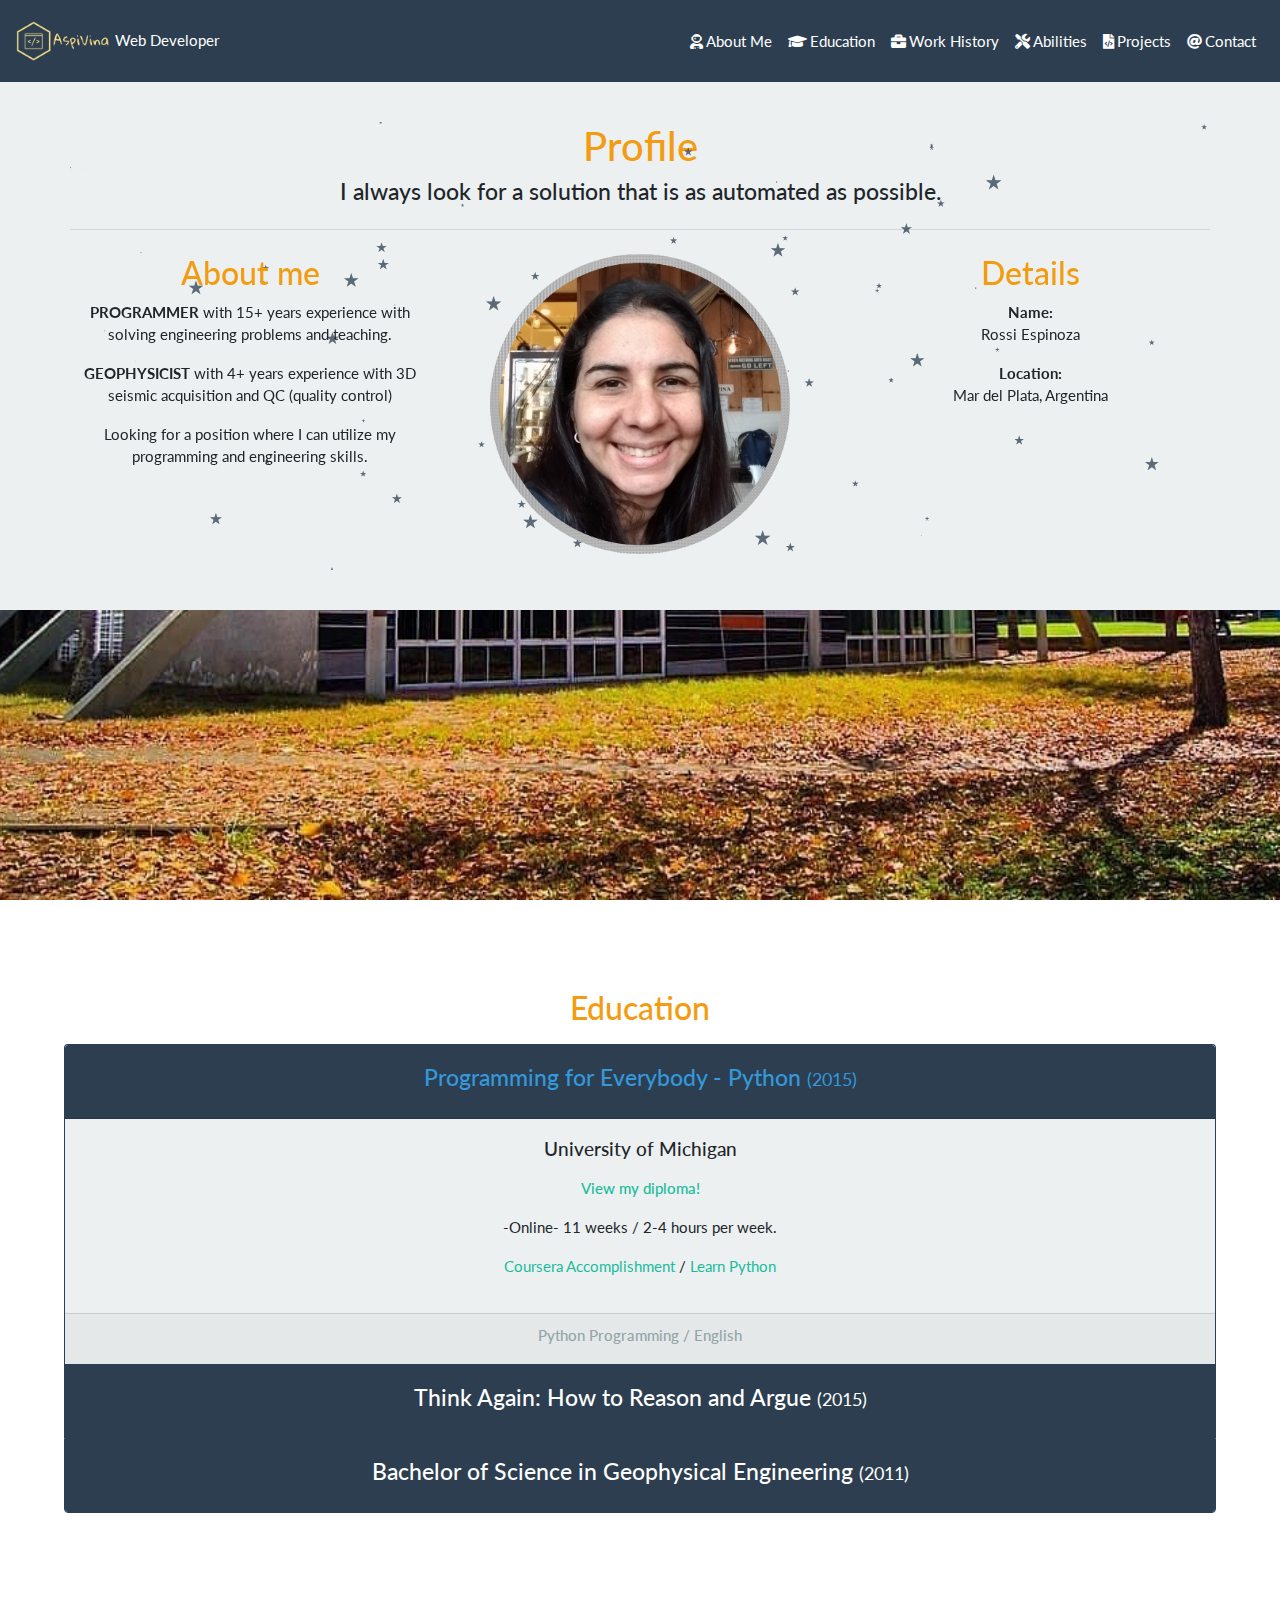
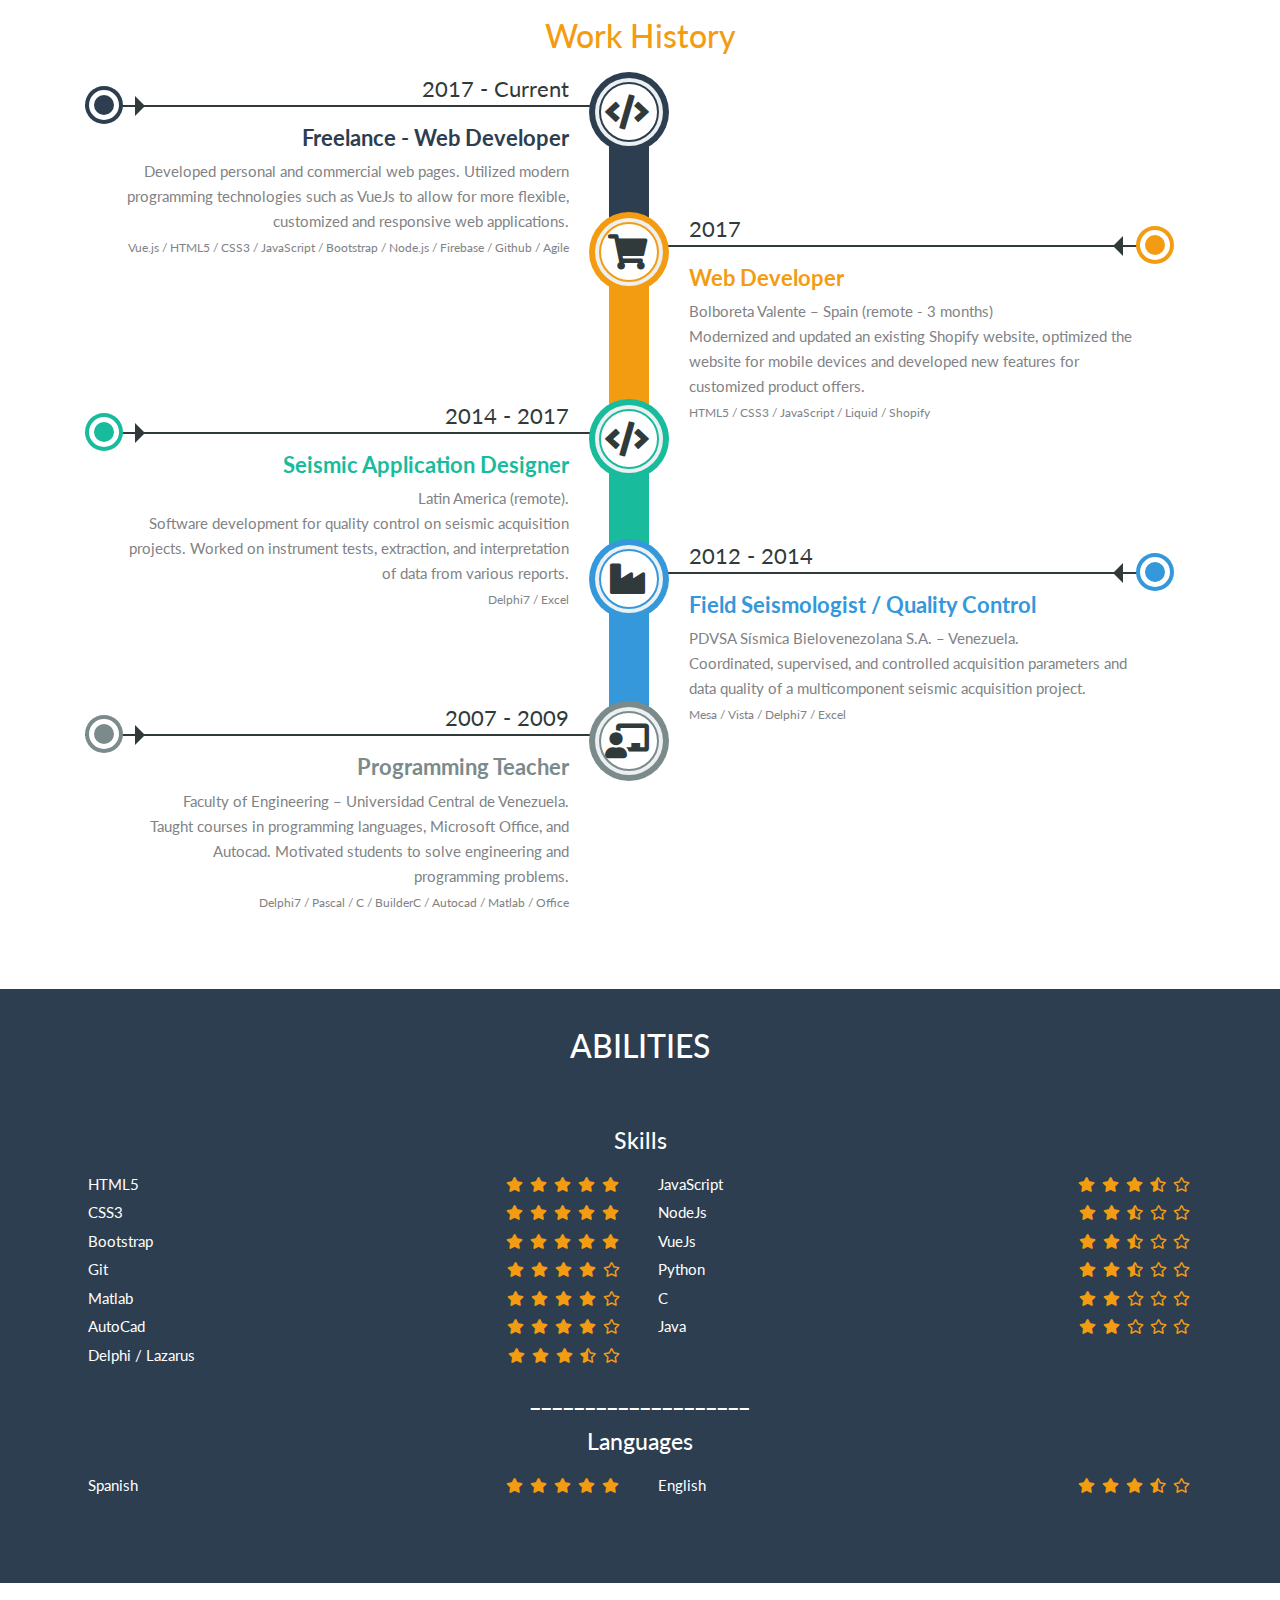
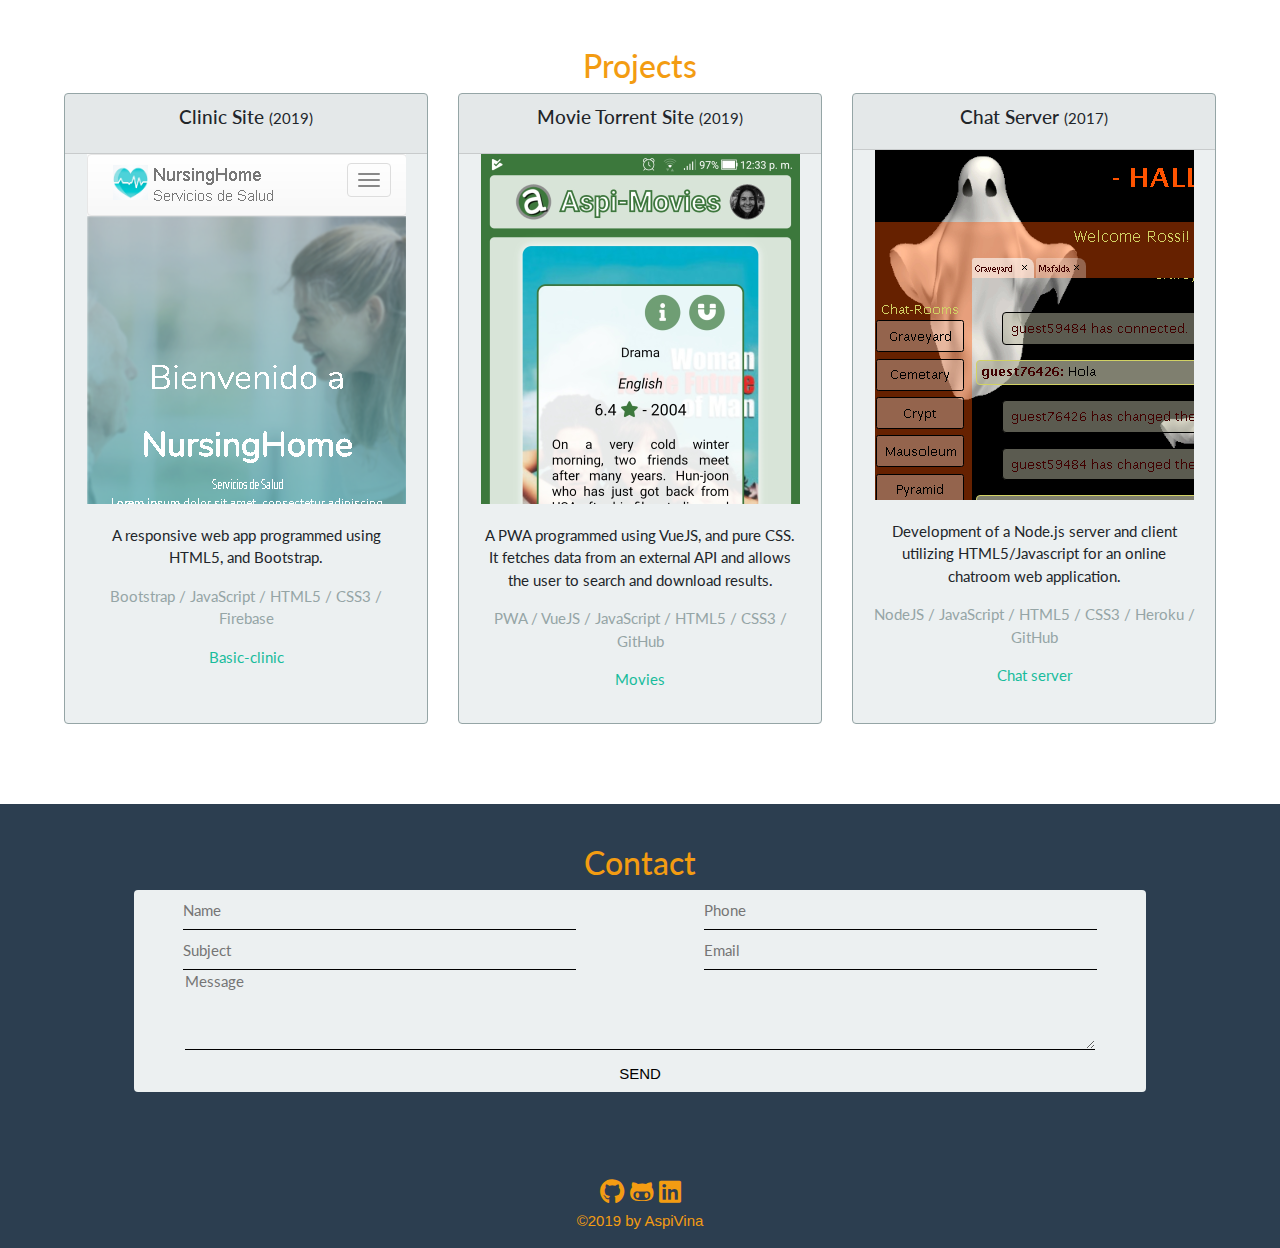
<file: index.html>
<!DOCTYPE html>
<html lang="en">

<head>
   <meta charset="UTF-8">
   <meta name="viewport" content="width=device-width, initial-scale=1.0">
   <meta http-equiv="X-UA-Compatible" content="ie=edge">
   <title>AspiVina</title>
   <meta name="description"
      content="Personal web resume for Eng. Rossi Espinoza, Geophysicist, web developer, and programmer.">
   <meta name="keywords" content="Rossi Espinoza, resume, cv, portfolio, AspiVina, Geophysicist, web developer, 
                                 JavaScript, bootstrap, Node.js , Vue.js, HTML5, CSS3, Delphi7, Matlab, Github, Agile, Firebase,
                                 AutoCad, Mar del Plata, Argentina, UCV, Geophysical Engineering ">
   <meta name="theme-color" content="#2C3E50" />
   <script src="https://ajax.googleapis.com/ajax/libs/jquery/1.12.4/jquery.min.js"></script>
   <script src="js/bootstrap.min.js"></script>
   <script src="js/index.js"></script>
   <script src="js/scroll.js"></script>

   <!-- particles.js lib - https://github.com/VincentGarreau/particles.js --> 
   <!-- <script src="http://cdn.jsdelivr.net/particles.js/2.0.0/particles.min.js"></script>  
   <script src="http://threejs.org/examples/js/libs/stats.min.js"></script> -->
   <link rel="icon" href="img/favicon.png" type="image/x-icon">
   <link rel="stylesheet" type="text/css" href="css/style.css">
   <link rel="stylesheet" href="css/font-awesome.min.css">
   <link rel="stylesheet" href="css/fontawesome.css">
   <link href="css/all.css" rel="stylesheet">
   <!-- Latest compiled and minified CSS -->
   <link rel="stylesheet" href="css/bootstrap.min.css">
   <link rel="stylesheet"
      href="https://fonts.googleapis.com/css?family=Bitter|Rokkitt|Satisfy|Shadows+Into+Light&display=swap">
</head>

<body>
   <header>
      <nav class="navbar navbar-expand-lg navbar-dark bg-primary">
         <a class="navbar-brand" href="#">
            <img src="img/transparente.png" height="40" alt="Aspivina Brand">
            <small text-warning>Web Developer</small>
         </a>
         <button class="navbar-toggler" type="button" data-toggle="collapse" data-target="#navbarColor01"
            aria-controls="navbarColor01" aria-expanded="false" aria-label="Toggle navigation">
            <span class="navbar-toggler-icon"></span>
         </button>
         <div class="collapse navbar-collapse " id="navbarColor01">
            <ul class="navbar-nav ml-auto">
               <li class="nav-item ">
                  <a class="nav-link" href="#profile" data-toggle="collapse" data-target="#navbarColor01">
                     <i class="fas fa-user-astronaut"></i>About Me <span class="sr-only">(current)</span></a>
               </li>
               <li class="nav-item">
                  <a class="nav-link " href="#education" data-toggle="collapse" data-target="#navbarColor01"><i class="fas fa-graduation-cap"></i>Education</a>
               </li>
               <li class="nav-item">
                  <a class="nav-link " href="#workhistory" data-toggle="collapse" data-target="#navbarColor01"><i class="fas fa-briefcase"></i>Work History</a>
               </li>
               <li class="nav-item">
                  <a class="nav-link " href="#abilities" data-toggle="collapse" data-target="#navbarColor01"><i class="fas fa-tools"></i>Abilities</a>
               </li>
               <li class="nav-item">
                  <a class="nav-link " href="#projects" data-toggle="collapse" data-target="#navbarColor01"><i class="fas fa-file-code"></i>Projects</a>
               </li>
               <li class="nav-item">
                  <a class="nav-link " href="#contact" data-toggle="collapse" data-target="#navbarColor01"><i class="fas fa-at"></i>Contact</a>
               </li>
            </ul>
         </div>
      </nav>
   </header>
   <button class="bg-warning" onclick="topFunction()" id="myBtn" title="Go to top"><i
         class="fas fa-chevron-up"></i></button>
   <section id="profile" class=" container-fluid bg-light">
      <div class="container text-center ">
         <div class="particlesCWrapper">
            <div class="particlesContainer">
               <div id="particles-js" ></div>
            </div>
                  <div class="particlesContent my_profile">
                     <h2 class="text-warning">Profile</h2>
                     <h4>I always look for a solution that is as automated as possible.</h4>
                     <hr class="my-4">
                     <div class="row">
                        <div class="col-md-4 text-center">
                           <h3 class="text-warning">About me</h3>
                           <p><strong>PROGRAMMER</strong> with 15+ years experience with solving engineering problems and
                              teaching.</p>
                           <p><strong>GEOPHYSICIST</strong> with 4+ years experience with 3D seismic acquisition and QC (quality
                              control)</p>
                           <p>Looking for a position where I can utilize my programming and engineering skills.</p>
                        </div>
                        <div class="col-md-4 mb-3 ">
                           <img src="img/myface.png" class="my_face img-fluid" alt="Rossi Espinoza">
                        </div>
                        <div class="col-md-4 ">
                           <h3 class="text-warning">Details</h3>
                           <p><strong>Name:</strong><br> Rossi Espinoza</p>
                           <p><strong>Location:</strong><br>Mar del Plata, Argentina</p>
                        </div>
                     </div>
                  </div>
            
         </div>
      </div>
   </section>
   <section class="break">
      <div class="parallax"></div>
   </section>
   
   <section id="education" class="container-fluid education">
      <h3 class="text-warning text-center mb-3">Education</h3>
      <div class="accordion" id="myAccordionEducation">
         <div class="card border-primary bg-light text-center">
            <div class="card-header bg-primary" id="headingTwo">
               <button class="btn btn-link text-info mb-0" id="btnHead2" type="button" data-toggle="collapse"
                  onclick="enfasis(btnHead2)" data-target="#collapseTwo" aria-expanded="true"
                  aria-controls="collapseTwo">
                  <h4>Programming for Everybody - Python <small>(2015)</small></h4>
               </button>
            </div>
            <div id="collapseTwo" class="collapse show" aria-labelledby="headingTwo"
               data-parent="#myAccordionEducation">
               <div class="card-body">
                  <h5 class="card-title">University of Michigan </h5>
                  <button class="btn btn-link" data-toggle="modal" data-target="#Modal2">
                     <h6 class="card-title">View my diploma!</h6>
                  </button>
                  <!-- <p>Python is a "high-level programming language, and its core design philosophy is all about
                           code readability and a syntax which allows programmers to express concepts in a few lines
                           of code.” -Guido van Rossum-</p> -->
                  <p>-Online- 11 weeks / 2-4 hours per week.</p>
                  <p><a href="https://www.coursera.org/account/accomplishments/records/CSN5XC3JCW/"
                        target="_blank">Coursera Accomplishment</a> / <a href="https://www.coursera.org/learn/python"
                        target="_blank">Learn Python</a></p>
               </div>
               <div class="modal fade" id="Modal2" tabindex="-1" role="dialog" aria-labelledby="ModalLabel2"
                  aria-hidden="true">
                  <div class="modal-dialog modal-dialog-centered" role="document">
                     <div class="modal-content">
                        <div class="modal-header text-white bg-primary">
                           <h5 class="modal-title text-center" id="ModalLabel2">Programming for Everybody (Python)</h5>
                           <button type="button" class="close" data-dismiss="modal" aria-label="Close">
                              <span aria-hidden="true">&times;</span>
                           </button>
                        </div>
                        <div class="modal-body">
                           <img style="width: 80%;" src="img/python.png" alt="Programming for Everybody (Python)">
                        </div>
                        <div class="modal-footer bg-light">
                           <button type="button" class="btn btn-secondary" data-dismiss="modal">Close</button>
                        </div>
                     </div>
                  </div>
               </div>
               <div class="card-footer text-muted">
                  <h6>Python Programming / English</h6>
               </div>
            </div>
         </div>
         <div class="card border-primary bg-light text-center">
            <div class="card-header bg-primary" id="headingOne">
               <button class="btn btn-link text-white mb-0 collapsed" id="btnHead1" type="button" data-toggle="collapse"
                  onclick="enfasis(btnHead1)" data-target="#collapseOne" aria-expanded="true"
                  aria-controls="collapseOne">
                  <h4>Think Again: How to Reason and Argue <small>(2015)</small></h4>
               </button>
            </div>
            <div id="collapseOne" class="collapse" aria-labelledby="headingOne" data-parent="#myAccordionEducation">
               <div class="card-body">
                  <h5 class="card-title">Duke University</h5>
                  <!-- <p>Reasoning is important. I learnt some simple but vital rules to follow
                     in thinking about any topic at all and some common and tempting mistakes to avoid in
                     reasoning.</p> -->
                  <p>-Online- 12 weeks / 5-6 hours per week.</p>
                  <button class="btn btn-link" data-toggle="modal" data-target="#Modal1">
                     <h6 class="card-title">View my diploma!</h6>
                  </button>
                  <p><a href="https://www.coursera.org/account/accomplishments/verify/YJYEKURD2T"
                        target="_blank">Coursera Accomplishment</a> / <a
                        href="https://www.coursera.org/learn/logical-fallacies" target="_blank">Think Again IV:
                        How to Avoid Fallacies</a></p>
               </div>
               <div class="modal fade" id="Modal1" tabindex="-1" role="dialog" aria-labelledby="ModalLabel1"
                  aria-hidden="true">
                  <div class="modal-dialog modal-dialog-centered" role="document">
                     <div class="modal-content">
                        <div class="modal-header text-white bg-primary">
                           <h5 class="modal-title text-center" id="ModalLabel1">Think Again: How to Reason and Argue
                           </h5>
                           <button type="button" class="close" data-dismiss="modal" aria-label="Close">
                              <span aria-hidden="true">&times;</span>
                           </button>
                        </div>
                        <div class="modal-body">
                           <img style="width: 80%;" src="img/thinkagain.png" alt="Think Again: How to Reason and Argue">

                        </div>
                        <div class="modal-footer bg-light">
                           <button type="button" class="btn btn-secondary" data-dismiss="modal">Close</button>
                        </div>
                     </div>
                  </div>
               </div>
               <div class="card-footer text-muted">
                  <h6>Thinking / Reasoning / English</h6>
               </div>
            </div>
         </div>
         <div class="card border-primary bg-light text-center">
            <div class="card-header bg-primary" id="headingThree">
               <button class="btn btn-link text-white mb-0 collapsed" id="btnHead3" type="button" data-toggle="collapse"
                  onclick="enfasis(btnHead3)" data-target="#collapseThree" aria-expanded="true"
                  aria-controls="collapseThree">
                  <h4>Bachelor of Science in Geophysical Engineering <small>(2011)</small></h4>
               </button>
            </div>
            <div id="collapseThree" class="collapse" aria-labelledby="headingThree" data-parent="#myAccordionEducation">
               <div class="card-body">
                  <h5 class="card-title">Universidad Central de Venezuela</h5>
                  <button class="btn btn-link" data-toggle="modal" data-target="#Modal3">
                     <h6 class="card-title">View my diploma!</h6>
                  </button>
                  <p>Thesis - "Digital processing of signals applying wavelets theory in seismic
                     data"</p>
                  <p><a href="http://190.169.101.240/cgi-win/be_alex.cgi?Documento=T041500007275/0&Nombrebd=bfiegucv&CodAsocDoc=126&t03=&t04=55&t05=png"
                        target="_blank">Thesis PDF</a> / <a href="http://fiucv.ing.ucv.ve/" target="_blank">Engineering
                        Faculty - UCV</a></p>
               </div>
               <div class="modal fade" id="Modal3" tabindex="-1" role="dialog" aria-labelledby="ModalLabel3"
                  aria-hidden="true">
                  <div class="modal-dialog modal-dialog-centered" role="document">
                     <div class="modal-content">
                        <div class="modal-header text-white bg-primary">
                           <h5 class="modal-title text-center" id="ModalLabel3">Bachelor of Science in Geophysical
                              Engineering</h5>
                           <button type="button" class="close" data-dismiss="modal" aria-label="Close">
                              <span aria-hidden="true">&times;</span>
                           </button>
                        </div>
                        <div class="modal-body">
                           <img style="width: 80%;" src="img/bachelor.png"
                              alt="Bachelor of Science in Geophysical Engineering">
                        </div>
                        <div class="modal-footer bg-light">
                           <button type="button" class="btn btn-secondary" data-dismiss="modal">Close</button>
                        </div>
                     </div>
                  </div>
               </div>
               <div class="card-footer text-muted">
                  <h6>Wavelet / Fourier / Seismic Data Processing / Matlab Programming</h6>
               </div>
            </div>
         </div>
      </div>
   </section>
   <section id="workhistory" class="container-fluid workstory">
      <div class="container">
         <h3 class="text-warning text-center mb-3">Work History</h3>
         <div class="row">
            <div class="col-md-12">
               <div class="main-timeline7">
                  <div class="timeline">
                     <div class="timeline-icon"><i class="fas fa-code"></i></div>
                     <span class="year">2017 - Current</span>
                     <div class="timeline-content">
                        <h5 class="title">Freelance - Web Developer</h5>
                        <p class="description">
                           Developed personal and commercial web pages. Utilized modern programming technologies such as
                           VueJs to allow for more flexible, customized and responsive web applications.
                           <br>
                           <small>Vue.js / HTML5 / CSS3 / JavaScript / Bootstrap / Node.js / Firebase / Github /
                              Agile</small>
                        </p>
                     </div>
                  </div>
                  <div class="timeline">
                     <div class="timeline-icon"><i class="fas fa-shopping-cart"></i></div>
                     <span class="year">2017</span>
                     <div class="timeline-content">
                        <h5 class="title">Web Developer</h5>
                        <p class="description">
                           Bolboreta Valente – Spain (remote - 3 months) <br>
                           Modernized and updated an existing Shopify website, optimized the website for mobile devices
                           and developed new features for customized product offers.
                           <br>
                           <small>HTML5 / CSS3 / JavaScript / Liquid / Shopify</small>
                        </p>
                     </div>
                  </div>
                  <div class="timeline">
                     <div class="timeline-icon"><i class="fas fa-code"></i></div>
                     <span class="year">2014 - 2017</span>
                     <div class="timeline-content">
                        <h5 class="title">Seismic Application Designer</h5>
                        <p class="description">
                           Latin America (remote). <br>
                           Software development for quality control on seismic acquisition projects. Worked on
                           instrument tests, extraction, and interpretation of data from various reports.
                           <br>
                           <small>Delphi7 / Excel</small>
                        </p>
                     </div>
                  </div>
                  <div class="timeline">
                     <div class="timeline-icon"><i class="fas fa-industry"></i></div>
                     <span class="year">2012 - 2014</span>
                     <div class="timeline-content">
                        <h5 class="title">Field Seismologist / Quality Control</h5>
                        <p class="description">
                           PDVSA Sísmica Bielovenezolana S.A. – Venezuela.<br>
                           Coordinated, supervised, and controlled acquisition parameters and data quality of a
                           multicomponent seismic acquisition project.
                           <br>
                           <small>Mesa / Vista / Delphi7 / Excel</small>
                        </p>
                     </div>
                  </div>
                  <div class="timeline">
                     <div class="timeline-icon"><i class="fas fa-chalkboard-teacher"></i></div>
                     <span class="year">2007 - 2009</span>
                     <div class="timeline-content">
                        <h5 class="title">Programming Teacher</h5>
                        <p class="description">
                           Faculty of Engineering – Universidad Central de Venezuela. <br>
                           Taught courses in programming languages, Microsoft Office, and Autocad. Motivated students to
                           solve engineering and programming problems.
                           <br>
                           <small>Delphi7 / Pascal / C / BuilderC / Autocad / Matlab / Office</small>
                        </p>
                     </div>
                  </div>
               </div>
            </div>
         </div>
      </div>
   </section>
   <section id="abilities" class="container-fluid abilities  bg-primary">
      <h3 class="text-white text-flicker-in-glow text-center mb-3">ABILITIES</h3>
      <div class="row">
         <div class="container skills">
            <h4 class="text-white text-center mb-3">Skills</h4>
            <div class="row mb-3 text-white">
               <div class="col-md-6">
                  <ul>
                     <li class="my_stars">HTML5
                        <span class="my_stars_span">
                           <i class="fas fa-star text-warning"></i>
                           <i class="fas fa-star text-warning"></i>
                           <i class="fas fa-star text-warning"></i>
                           <i class="fas fa-star text-warning"></i>
                           <i class="fas fa-star text-warning"></i>
                        </span>
                     </li>
                     <li class="my_stars">CSS3
                        <span class="my_stars_span">
                           <i class="fas fa-star text-warning"></i>
                           <i class="fas fa-star text-warning"></i>
                           <i class="fas fa-star text-warning"></i>
                           <i class="fas fa-star text-warning"></i>
                           <i class="fas fa-star text-warning"></i>
                        </span>
                     </li>
                     <li class="my_stars">Bootstrap
                        <span class="my_stars_span">
                           <i class="fas fa-star text-warning"></i>
                           <i class="fas fa-star text-warning"></i>
                           <i class="fas fa-star text-warning"></i>
                           <i class="fas fa-star text-warning"></i>
                           <i class="fas fa-star text-warning"></i>
                        </span>
                     </li>
                     <li class="my_stars">Git
                        <span class="my_stars_span">
                           <i class="fas fa-star text-warning"></i>
                           <i class="fas fa-star text-warning"></i>
                           <i class="fas fa-star text-warning"></i>
                           <i class="fas fa-star text-warning"></i>
                           <i class="far fa-star text-warning empty_star"></i>
                        </span>
                     </li>
                     <li class="my_stars">Matlab
                        <span class="my_stars_span">
                           <i class="fas fa-star text-warning"></i>
                           <i class="fas fa-star text-warning"></i>
                           <i class="fas fa-star text-warning"></i>
                           <i class="fas fa-star text-warning"></i>
                           <i class="far fa-star text-warning empty_star"></i>
                        </span>
                     </li>
                     <li class="my_stars">AutoCad
                        <span class="my_stars_span">
                           <i class="fas fa-star text-warning"></i>
                           <i class="fas fa-star text-warning"></i>
                           <i class="fas fa-star text-warning"></i>
                           <i class="fas fa-star text-warning"></i>
                           <i class="far fa-star text-warning empty_star"></i>
                        </span>
                     </li>
                     <li class="my_stars">Delphi / Lazarus
                        <span class="my_stars_span">
                           <i class="fas fa-star text-warning"></i>
                           <i class="fas fa-star text-warning"></i>
                           <i class="fas fa-star text-warning"></i>
                           <i class="fas fa-star-half-alt text-warning"></i>
                           <i class="far fa-star text-warning empty_star"></i>
                        </span>
                     </li>
                  </ul>
               </div>
               <div class="col-md-6">
                  <ul>

                     <li class="my_stars">JavaScript
                        <span class="my_stars_span">
                           <i class="fas fa-star text-warning"></i>
                           <i class="fas fa-star text-warning"></i>
                           <i class="fas fa-star text-warning"></i>
                           <i class="fas fa-star-half-alt text-warning"></i>
                           <i class="far fa-star text-warning empty_star"></i>
                        </span>
                     </li>
                     <li class="my_stars">NodeJs
                        <span class="my_stars_span">
                           <i class="fas fa-star text-warning"></i>
                           <i class="fas fa-star text-warning"></i>
                           <i class="fas fa-star-half-alt text-warning"></i>
                           <i class="far fa-star text-warning empty_star"></i>
                           <i class="far fa-star text-warning empty_star"></i>
                        </span>
                     </li>
                     <li class="my_stars">VueJs
                        <span class="my_stars_span">
                           <i class="fas fa-star text-warning"></i>
                           <i class="fas fa-star text-warning"></i>
                           <i class="fas fa-star-half-alt text-warning"></i>
                           <i class="far fa-star text-warning empty_star"></i>
                           <i class="far fa-star text-warning empty_star"></i>
                        </span>
                     </li>
                     <li class="my_stars">Python
                        <span class="my_stars_span">
                           <i class="fas fa-star text-warning"></i>
                           <i class="fas fa-star text-warning"></i>
                           <i class="fas fa-star-half-alt text-warning"></i>
                           <i class="far fa-star text-warning empty_star"></i>
                           <i class="far fa-star text-warning empty_star"></i>
                        </span>
                     </li>
                     <li class="my_stars">C
                        <span class="my_stars_span">
                           <i class="fas fa-star text-warning"></i>
                           <i class="fas fa-star text-warning"></i>
                           <i class="far fa-star text-warning empty_star"></i>
                           <i class="far fa-star text-warning empty_star"></i>
                           <i class="far fa-star text-warning empty_star"></i>
                        </span>
                     </li>
                     <li class="my_stars">Java
                        <span class="my_stars_span">
                           <i class="fas fa-star text-warning"></i>
                           <i class="fas fa-star text-warning"></i>
                           <i class="far fa-star text-warning empty_star"></i>
                           <i class="far fa-star text-warning empty_star"></i>
                           <i class="far fa-star text-warning empty_star"></i>
                        </span>
                     </li>
                  </ul>
               </div>
            </div>
            <h4 class="text-white text-center mt-6 mb-3">____________________</h4>
            <h4 class="text-white text-center mt-6 mb-3">Languages</h4>
            <div class="row text-white">
               <div class="col-md-6">
                  <ul>
                     <li class="my_stars">Spanish
                        <span class="my_stars_span">
                           <i class="fas fa-star text-warning"></i>
                           <i class="fas fa-star text-warning"></i>
                           <i class="fas fa-star text-warning"></i>
                           <i class="fas fa-star text-warning"></i>
                           <i class="fas fa-star text-warning"></i>
                        </span>
                     </li>
                  </ul>
               </div>
               <div class="col-md-6">
                  <ul>
                     <li class="my_stars">English
                        <span class="my_stars_span">
                           <i class="fas fa-star text-warning"></i>
                           <i class="fas fa-star text-warning"></i>
                           <i class="fas fa-star text-warning"></i>
                           <i class="fas fa-star-half-alt text-warning"></i>
                           <i class="far fa-star text-warning empty_star"></i>
                        </span>
                     </li>
                  </ul>
               </div>
            </div>
         </div>
      </div>
   </section>
   <section id="projects" class="container-fluid projects">
      <h3 class="text-warning text-center">Projects</h3>
      <div class="card-deck mb-3">
         <!-- <div class="card border-primary">
            <div class="row no-gutters m-0">
               <div class="col-md-7">
                  <img src="img/WIP.png" class="card-img " alt="basic clinic website">
               </div>
               <div class="col-md-5 bg-light">
                  <div class="card-header">
                     <h5 class="card-title">Responsive Website <small>(2019)</small></h5>
                  </div>
                  <div class="card-body">
                     <p class="card-text">A responsive web app programmed using HTML5, and Bootstrap.</p>
                     <p class="card-text text-muted">Bootstrap / JavaScript / HTML5 / CSS3 / Firebase</p>
                     <p class="card-text"><a href="https://basic-clinic.firebaseapp.com/"
                           target="_blank">Basic-clinic</a></p>
                  </div>
               </div>
            </div>
         </div> -->
         <div class="card border-secondary bg-light text-center">
            <div class="card-header">
               <h5 class="card-title">Clinic Site <small>(2019)</small></h5>
            </div>
            <img src="img/clinic2.png" class="border-primary card-img-top " alt="clinic.png">
            <div class="card-body">
               <p class="card-text">A responsive web app programmed using HTML5, and Bootstrap.</p>
               <p class="card-text text-muted">Bootstrap / JavaScript / HTML5 / CSS3 / Firebase</p>
               <p class="card-text"><a href="https://basic-clinic.firebaseapp.com/" target="_blank">Basic-clinic</a>
               </p>
            </div>
         </div>
         <div class="card border-secondary bg-light text-center">
            <div class="card-header">
               <h5 class="card-title">Movie Torrent Site <small>(2019)</small></h5>
            </div>
            <img src="img/cartelera.png" class="card-img-top border-primary" alt="recentmovies.png">
            <div class="card-body">
               <p class="card-text">A PWA programmed using VueJS, and pure CSS. It fetches data
                  from an external API and allows the user to search and download results.</p>
               <p class="card-text text-muted">PWA / VueJS / JavaScript / HTML5 / CSS3 / GitHub</p>
               <p class="card-text"><a href="https://aspivina.github.io/ez/" target="_blank">Movies</a></p>
            </div>
         </div>
         <div class="card border-secondary bg-light text-center">
            <div class="card-header">
               <h5>Chat Server <small>(2017)</small></h5>
            </div>
            <img src="img/chat.png" class="card-img-top" alt="chatserver.png">
            <div class="card-body">
               <p>Development of a Node.js server and client utilizing HTML5/Javascript for an online chatroom web
                  application.</p>
               <p class="card-text text-muted">NodeJS / JavaScript / HTML5 / CSS3 / Heroku / GitHub</p>
               <p><a href="https://betaserver.herokuapp.com/" target="_blank">Chat server</a></p>
               <!-- <p><a href="https://github.com/Aspidane/chatserver " target="_blank">Github code</a></p> -->
            </div>
         </div>

      </div>

   </section>

   <footer id="contact" class="footer bg-primary">
      <div class="container contactar">
         <h3 class="text-warning text-center">Contact</h3>
         <form role="form" novalidate="" class="my_form bg-light" action="https://formspree.io/aspivina@gmail.com"
            method="POST">
            <div class="row">
               <div class="col-md-6">
                  <input class="contacto-input text-primary" type="text" required="" name="Name" value=""
                     placeholder="Name">
               </div>
               <div class="col-md-6">
                  <input class="contacto-input" type="tel" required="" name="Phone" value="" placeholder="Phone">
               </div>
            </div>
            <div class="row">
               <div class="col-md-6">
                  <input class="contacto-input" type="text" required="" name="Subject" value="" placeholder="Subject">
               </div>
               <div class="col-md-6">
                  <input class="contacto-input" type="email" required="" name="Email" value="" placeholder="Email">
               </div>
            </div>
            <div class="row">
               <div class="col-md-12">
                  <textarea class="contacto-textarea" rows="5" placeholder="Message" name="Message"></textarea>
               </div>
            </div>
            <div class="row" style="margin-bottom:10px;">
               <button type="submit" class="form-control">SEND</button>
            </div>
         </form>
      </div>
      </br>
      <div class="my_footer  id=" contact">
         <ul>
            <!-- <li><a class="text-white" title="Facebook" href="https://www.facebook.com/aspivina" target="_blank">
                  <i class="fab fa-facebook" aria-hidden="true"></i>
               </a>
            </li> -->
            <li><a class="text-warning" title="GitHub Main" href="https://github.com/Aspivina" target="_blank">
                  <i class="fab fa-github" aria-hidden="true"></i>
               </a>
            </li>
            <li><a  class="text-warning" title="GitHub Alt" href="https://github.com/Aspidane" target="_blank">
               <i class="fab fa-github-alt" aria-hidden="true"></i>
            </a>
            <li><a  class="text-warning" title="LinkedIn" href="https://www.linkedin.com/in/rossiespinoza/"
                  target="_blank">
                  <i class="fab fa-linkedin" aria-hidden="true"></i>
               </a>
            </li>
         </li>
         </ul>
         <p class="text-warning">©2019 by <a class="text-warning" href="https://github.com/Aspivina"
               target="_blank">AspiVina</a></p>
      </div>
   </footer>
   <script src="js/particles.js"></script>
   <script src="js/app.js"></script>
</body>

</html>
</file>
<file: css/style.css>
body {
   background: rgb(0,0,0);
   font-family: 'Bitter', serif;

}
.cursiva{
   font-family: 'Shadows Into Light', cursive;
}
.fas{
   /* color: rgb(245,187,18); */
   margin-right: 3px;
}
body section{
  overflow-y: hidden;
}
/* 
.my_brand_text{
   color: rgb(245,187,18);
   font-family: 'Shadows Into Light', cursive;
} */
#myBtn {
   display: none; /* Hidden by default */
   position: fixed; /* Fixed/sticky position */
   bottom: 20px; /* Place the button at the bottom of the page */
   right: 25px; /* Place the button 30px from the right */
   z-index: 99; /* Make sure it does not overlap */
   border: none; /* Remove borders */
   outline: none; /* Remove outline */
   background-color: rgb(125,116,160); /* Set a background color */
   color: white; /* Text color */
   cursor: pointer; /* Add a mouse pointer on hover */
   padding: 2px 6px 4px 10px; /* Some padding */
   border-radius: 50%; /* Rounded corners */
   font-size: 24px; /* Increase font size */
   height: 40px;
   width: 40px;
   vertical-align: middle;
 }
 #myBtn:hover {
   background-color: rgba(239,236,226,.7); /* Add a dark-grey background on hover */
 }
 #myBtn i fas {
  padding: 0;
}
 section{
    margin: 0 !important;
   overflow-y: scroll;
   scrollbar-base-color: transparent;
 }
 ::-webkit-scrollbar {
   display: none;
}
.container {
  padding: 40px 180px;
  min-width: 280px;
}

.break{
  height: 35vh;
  position: relative;
}

.pepe{
  z-index: -1 !important;
}
.particlesCWrapper{
  position: relative;
  overflow: hidden;
  margin: 0 -15px;
  padding: 0;
}
.particlesContainer{
  position: absolute;
  /* top: 0; */
  left: 0;
  right: 0;
  width: 100%;
  height: 100%;
}
/* .particlesContent{

  /* position: relative; */
  /* margin: 0 auto; */
  /* width: 1100px; */
  /* display: inline-block; */
  /* vertical-align: middle; 
} */
 /* canvas {
  background: transparent !important;
  z-index: 150 !important;
}  */
#particles-js{
  width: 100%;
  height: 100%;
  margin: 0;
  /* padding: 0; */
  /* height: 100%; */
  /* z-index: -1; */
    background-color: transparent !important;
   /* background-image: url(""); */
   /*background-repeat: none;
   background-size: cover;
 background-position: 50% 50%; */

}
.about {
  padding: 5vw !important;
}
.my_face{
   max-height: 300px; 
}
/* .my_face:hover{ */
	/* -webkit-animation: heartbeat 1.5s ease-in-out infinite ;
	        animation: heartbeat 1.5s ease-in-out infinite ; */
  /* -webkit-animation: jello-vertical 0.9s both; */
  /* animation: jello-vertical 0.9s both; */
/* } */
.myself-text{
   padding: 5px;
}
.myself-text h3{
   /* font-family: 'Shadows Into Light', cursive; */
   color:  rgb(245,187,18);
   font-family: 'Rokkitt', serif;
   /* font-size: 18px; */
}
.skills{
  padding: 5vh 30vw;
}
.skills ul{
   margin: 0;
   padding: 0;
}
.skills li{
   list-style-type: none;
}
.my_stars{
  display: flex;
  justify-content: space-between;
  padding: 3px;
}
.my_stars:hover{
background-color: rgba(188, 177, 24, 0.2);
}
.empty_star{
  /* margin-left: 1px; */
  padding-right: 2px;
}
.my_stars:hover > .my_stars_span > i{

  -webkit-animation: text-shadow-drop-right 0.6s cubic-bezier(0.390, 0.575, 0.565, 1.000) both;
  animation: text-shadow-drop-right 0.6s cubic-bezier(0.390, 0.575, 0.565, 1.000) both;
}
@-webkit-keyframes text-shadow-drop-right {
  0% {
    padding-left: 3px;
    text-shadow: 0 0 0 rgba(0, 0, 0, 0);
  }
  100% {
    padding-left: 5px;
    text-shadow: 6px 0 18px rgba(149,165,166, 0.3);
  }
}
@keyframes text-shadow-drop-right {
  0% {
    padding-left: 3px;
    text-shadow: 0 0 0 rgba(0, 0, 0, 0);
  }
  100% {
    padding-left: 5px;
    text-shadow: 6px 0 9px rgba(149,165,166, 0.3);
  }
}


.education {
   padding: 5vw !important;
}
.parallax {
   height: 70vh;
   background-image: url("../img/biblioteca-FIUCV.jpg");
   background-attachment: fixed;
   background-position: center bottom;
   background-repeat: no-repeat;
   -webkit-background-size: cover;
   -moz-background-size: cover;
   -o-background-size: cover;
   background-size: cover;
   z-index: -1;

}

.parallax-cards {
   display: flex;
   align-items: center;
   padding: 3vw;
 }
.projects {
   padding: 5vw !important;
}
.card-img-top{
  object-fit: none; 
  object-position: top;
  width: 95%;
  max-height: 350px;
 overflow: hidden !important;
}
.abilities {
   padding: 3vw !important;
}
 .contactar {
   padding-right: 5vw !important;
   padding-left: 5vw !important;
   height: 350px;

   text-align: center;
   color: black;
   /* max-height: 500px; */
}

 .contactar input {
   border: none;
   border-bottom: 1px solid black;
   background: transparent;
   border-radius: 0;
   padding: 0;
   margin: 0;
   height: 40px;
 }
 .contactar textarea {
   border: none;
   border-bottom: 1px solid black;
   background: transparent;
   border-radius: 0;
   padding: 0;
   margin: 0;
   height: 80px;
 }
 .contactar button {
   border: none;
   background: transparent;
   border-radius: 0;
 }
 .form-control ::focus{
   outline: none !important; 
   /* border: 0; 
   box-shadow: none;  */
 }
 .contacto-input{
   width: 80%;
 }
 .contacto-textarea{
  width: 90%;
 }
 .contactar input:focus{
   outline: none !important; 
   /* border: 0; 
   box-shadow: none;  */
 }
 .my_form{
  border-radius: 4px;
 }
 .form-control {
   display: block;
   width: 100%;
   height: 34px;
   padding: 6px 12px;
   font-size: 14px;
   line-height: 1.42857143;
   color: black !important;
   background-color: transparent !important;
   background-image: none;
   border: none;
   border-bottom: 1px solid black;
   border-radius: 4px;
   -webkit-box-shadow: inset 0 1px 1px rgba(0,0,0,.075);
   box-shadow: none !important;
   -webkit-transition: none;
   -o-transition: border-color ease-in-out .15s,box-shadow ease-in-out .15s;
   transition: none !important;
   font-family: 'Nunito', sans-serif;

}
.footer{
  /* height: 50vh; */
   /* display: flex;
   flex-direction: column;
   justify-content: baseline;*/
   align-items: center;
}
.my_footer{
  display: flex;
  flex-direction: column;
  align-items: center;
  
}
footer p{
   font-family: 'Nunito', sans-serif;
}
footer a{
   text-decoration: none;
   line-height: 1em;
   color: black;
}
footer li{
   list-style-type: none;
   margin: 3px;
}
footer li a{
   line-height: 1em;
   font-size: 25px;
}
footer ul{
  display: flex;
   margin: 0;
   padding: 0;
}
@media screen and (max-width: 768px){
  .container {
      padding: 30px 20px;
      min-width: 280px;
  }
   #myBtn {
      right: 20px; /* Place the button 30px from the right */
      padding: 1px 6px 4px 7px; /* Some padding */
      font-size: 22px; /* Increase font size */
      height: 36px;
      width: 36px;
      /* font-size: 14px; */
    }
   /* .contactar h2{
      font-size: 14px;
   } */
   .form-control{
      font-size: 12px !important;
   }
   .contactar{
     height: 55vh;
   }
   .contacto-textarea{
    width: 80%;
   }
   .break{
     display: none;
   }
   .mb_break{
     display: block;
     height: 35vh;

   }

}

/******************* Timeline Demo - 7 *****************/
.main-timeline7{overflow:hidden;position:relative}
.main-timeline7 .timeline{width:49%;float:left;z-index:1;position:relative}
.main-timeline7 .timeline:after,.main-timeline7 .timeline:before{content:"";display:block;clear:both}
.main-timeline7 .timeline:before{content:"";width:40px;height:90%;background:rgb(44,62,80);position:absolute;top:10%;right:-20px}
.main-timeline7 .timeline:last-child:before{height:0}
.main-timeline7 .timeline-icon{width:80px;height:80px;border-radius:50%;background:rgb(44,62,80);overflow:hidden;text-align:center;position:absolute;top:0;right:-40px;z-index:3}
.main-timeline7 .timeline-icon:before{content:"";width:60px;height:60px;border-radius:50%;background:#fff;border:2px solid rgb(44,62,80);box-shadow:0 0 0 4px rgb(236,240,241);margin:auto;position:absolute;top:0;left:0;bottom:0;right:0}
.main-timeline7 .timeline-icon i{font-size:35px;color:#303a3b;line-height:80px;z-index:1;position:relative}
.main-timeline7 .year{display:block;padding:0 60px 0 30px;font-size:22px;color:#303a3b;text-align:right;border-bottom:2px solid #303a3b;z-index:2;position:relative}
.main-timeline7 .year:before{content:"";display:block;width:30px;height:30px;border-radius:50%;background:rgb(44,62,80);border:5px solid #fff;box-shadow:0 0 0 4px rgb(44,62,80);margin:auto;position:absolute;bottom:-15px;left:4px}
.main-timeline7 .year:after{content:"";border-left:10px solid #303a3b;border-top:10px solid transparent;border-bottom:10px solid transparent;position:absolute;bottom:-11px;left:50px}
.main-timeline7 .timeline-content{padding:18px 60px 18px 40px;text-align:right;position:relative;z-index:1}
.main-timeline7 .timeline-content:after,.main-timeline7 .timeline-content:before{content:"";width:80px;height:150px;border-radius:50%;background:transparent;position:absolute;top:-7%;right:15px;z-index:-1}
.main-timeline7 .timeline-content:after{left:auto;right:-95px}
.main-timeline7 .timeline:last-child .timeline-content:after,.main-timeline7 .timeline:last-child .timeline-content:before{width:0;height:0}
.main-timeline7 .title{font-size:22px;font-weight:700;color:rgb(44,62,80);margin-top:0}
.main-timeline7 .description{font-size:15px;color:#7f8386;line-height:25px}
.main-timeline7 .timeline:nth-child(2){margin-top:140px}
.main-timeline7 .timeline:nth-child(even){margin-bottom:80px}
.main-timeline7 .timeline:nth-child(odd){margin:-140px 0 0}
.main-timeline7 .timeline:first-child,.main-timeline7 .timeline:last-child:nth-child(even){margin:0!important}
.main-timeline7 .timeline:nth-child(2n) .timeline-icon,.main-timeline7 .timeline:nth-child(2n):before{right:auto;left:-20px;background:rgb(243,156,18)}
.main-timeline7 .timeline:nth-child(2n) .timeline-icon{left:-40px}
.main-timeline7 .timeline:nth-child(2n) .year{padding:0 30px 0 60px;text-align:left}
.main-timeline7 .timeline:nth-child(2n) .year:before{left:auto;right:3px}
.main-timeline7 .timeline:nth-child(2n) .year:after{border-left:none;border-right:10px solid #303a3b;right:50px}
.main-timeline7 .timeline:nth-child(2n) .timeline-content{padding:18px 40px 18px 60px;text-align:left}
.main-timeline7 .timeline:nth-child(2n) .timeline-content:before{left:-95px}
.main-timeline7 .timeline:nth-child(2n) .timeline-content:after{left:15px}
.main-timeline7 .timeline:nth-child(2n) .timeline-icon:before{border-color:rgb(243,156,18);box-shadow:0 0 0 4px rgb(236,240,241)}
.main-timeline7 .timeline:nth-child(2n) .year:before{background:rgb(243,156,18);box-shadow:0 0 0 4px rgb(243,156,18)}
.main-timeline7 .timeline:nth-child(2n) .title{color:rgb(243,156,18)}
.main-timeline7 .timeline:nth-child(3n) .timeline-icon,.main-timeline7 .timeline:nth-child(3n):before{background:rgb(24,188,156)}
.main-timeline7 .timeline:nth-child(3n) .timeline-icon:before{border-color:rgb(24,188,156);box-shadow:0 0 0 4px rgb(236,240,241)}
.main-timeline7 .timeline:nth-child(3n) .year:before{background:rgb(24,188,156);box-shadow:0 0 0 4px rgb(24,188,156)}
.main-timeline7 .timeline:nth-child(3n) .title{color:rgb(24,188,156)}
.main-timeline7 .timeline:nth-child(4n) .timeline-icon,.main-timeline7 .timeline:nth-child(4n):before{background:rgb(52,152,219)}
.main-timeline7 .timeline:nth-child(4n) .timeline-icon:before{border-color:rgb(52,152,219);box-shadow:0 0 0 4px rgb(236,240,241)}
.main-timeline7 .timeline:nth-child(4n) .year:before{background:rgb(52,152,219);box-shadow:0 0 0 4px rgb(52,152,219)}
.main-timeline7 .timeline:nth-child(4n) .title{color:rgb(52,152,219)}
.main-timeline7 .timeline:nth-child(5n) .timeline-icon,.main-timeline7 .timeline:nth-child(5n):before{background:rgb(123,138,139)}
.main-timeline7 .timeline:nth-child(5n) .timeline-icon:before{border-color:rgb(123,138,139);box-shadow:0 0 0 4px rgb(236,240,241)}
.main-timeline7 .timeline:nth-child(5n) .year:before{background:rgb(123,138,139);box-shadow:0 0 0 4px rgb(123,138,139)}
.main-timeline7 .timeline:nth-child(5n) .title{color:rgb(123,138,139)}
@media only screen and (max-width:990px){.main-timeline7 .timeline{width:100%}
.main-timeline7 .timeline:nth-child(even),.main-timeline7 .timeline:nth-child(odd){margin:0}
.main-timeline7 .timeline:before,.main-timeline7 .timeline:nth-child(2n):before{width:30px;height:100%;left:25px}
.main-timeline7 .timeline-icon,.main-timeline7 .timeline:nth-child(2n) .timeline-icon{left:0}
.main-timeline7 .timeline:nth-child(2n) .year,.main-timeline7 .year{text-align:left;padding:0 30px 0 100px}
.main-timeline7 .timeline:nth-child(2n) .year:before,.main-timeline7 .year:before{left:auto;right:4px}
.main-timeline7 .year:after{left:auto;right:50px;border-right:10px solid #303a3b;border-left:none}
.main-timeline7 .timeline-content .description{color:#666}
.main-timeline7 .timeline-content,.main-timeline7 .timeline:nth-child(2n) .timeline-content{text-align:left;padding:18px 40px 18px 100px}
.main-timeline7 .timeline-content:after,.main-timeline7 .timeline-content:before{width:0;height:0}
}

/* -----------------------------------------------------------------

/* ----------------------------------------------
/ * Generated by Animista on 2019-8-1 13:32:18
/ * w: http://animista.net, t: @cssanimista
/* ----------------------------------------------
* animation text-flicker-in-glow
* ----------------------------------------*/
.text-flicker-in-glow {
	-webkit-animation: text-flicker-in-glow 4s linear both;
	        animation: text-flicker-in-glow 4s linear both;
}
 @-webkit-keyframes text-flicker-in-glow {
   0% {
     opacity: 0;
   }
   10% {
     opacity: 0;
     text-shadow: none;
   }
   10.1% {
     opacity: 1;
     text-shadow: none;
   }
   10.2% {
     opacity: 0;
     text-shadow: none;
   }
   20% {
     opacity: 0;
     text-shadow: none;
   }
   20.1% {
     opacity: 1;
     text-shadow: 0 0 30px rgba(255, 255, 255, 0.25);
   }
   20.6% {
     opacity: 0;
     text-shadow: none;
   }
   30% {
     opacity: 0;
     text-shadow: none;
   }
   30.1% {
     opacity: 1;
     text-shadow: 0 0 30px rgba(255, 255, 255, 0.45), 0 0 60px rgba(255, 255, 255, 0.25);
   }
   30.5% {
     opacity: 1;
     text-shadow: 0 0 30px rgba(255, 255, 255, 0.45), 0 0 60px rgba(255, 255, 255, 0.25);
   }
   30.6% {
     opacity: 0;
     text-shadow: none;
   }
   45% {
     opacity: 0;
     text-shadow: none;
   }
   45.1% {
     opacity: 1;
     text-shadow: 0 0 30px rgba(255, 255, 255, 0.45), 0 0 60px rgba(255, 255, 255, 0.25);
   }
   50% {
     opacity: 1;
     text-shadow: 0 0 30px rgba(255, 255, 255, 0.45), 0 0 60px rgba(255, 255, 255, 0.25);
   }
   55% {
     opacity: 1;
     text-shadow: 0 0 30px rgba(255, 255, 255, 0.45), 0 0 60px rgba(255, 255, 255, 0.25);
   }
   55.1% {
     opacity: 0;
     text-shadow: none;
   }
   57% {
     opacity: 0;
     text-shadow: none;
   }
   57.1% {
     opacity: 1;
     text-shadow: 0 0 30px rgba(255, 255, 255, 0.55), 0 0 60px rgba(255, 255, 255, 0.35);
   }
   60% {
     opacity: 1;
     text-shadow: 0 0 30px rgba(255, 255, 255, 0.55), 0 0 60px rgba(255, 255, 255, 0.35);
   }
   60.1% {
     opacity: 0;
     text-shadow: none;
   }
   65% {
     opacity: 0;
     text-shadow: none;
   }
   65.1% {
     opacity: 1;
     text-shadow: 0 0 30px rgba(255, 255, 255, 0.55), 0 0 60px rgba(255, 255, 255, 0.35), 0 0 100px rgba(255, 255, 255, 0.1);
   }
   75% {
     opacity: 1;
     text-shadow: 0 0 30px rgba(255, 255, 255, 0.55), 0 0 60px rgba(255, 255, 255, 0.35), 0 0 100px rgba(255, 255, 255, 0.1);
   }
   75.1% {
     opacity: 0;
     text-shadow: none;
   }
   77% {
     opacity: 0;
     text-shadow: none;
   }
   77.1% {
     opacity: 1;
     text-shadow: 0 0 30px rgba(255, 255, 255, 0.55), 0 0 60px rgba(255, 255, 255, 0.4), 0 0 110px rgba(255, 255, 255, 0.2), 0 0 100px rgba(255, 255, 255, 0.1);
   }
   85% {
     opacity: 1;
     text-shadow: 0 0 30px rgba(255, 255, 255, 0.55), 0 0 60px rgba(255, 255, 255, 0.4), 0 0 110px rgba(255, 255, 255, 0.2), 0 0 100px rgba(255, 255, 255, 0.1);
   }
   85.1% {
     opacity: 0;
     text-shadow: none;
   }
   86% {
     opacity: 0;
     text-shadow: none;
   }
   86.1% {
     opacity: 1;
     text-shadow: 0 0 30px rgba(255, 255, 255, 0.6), 0 0 60px rgba(255, 255, 255, 0.45), 0 0 110px rgba(255, 255, 255, 0.25), 0 0 100px rgba(255, 255, 255, 0.1);
   }
   100% {
     opacity: 1;
     text-shadow: 0 0 30px rgba(255, 255, 255, 0.6), 0 0 60px rgba(255, 255, 255, 0.45), 0 0 110px rgba(255, 255, 255, 0.25), 0 0 100px rgba(255, 255, 255, 0.1);
   }
 }
 @keyframes text-flicker-in-glow {
   0% {
     opacity: 0;
   }
   10% {
     opacity: 0;
     text-shadow: none;
   }
   10.1% {
     opacity: 1;
     text-shadow: none;
   }
   10.2% {
     opacity: 0;
     text-shadow: none;
   }
   20% {
     opacity: 0;
     text-shadow: none;
   }
   20.1% {
     opacity: 1;
     text-shadow: 0 0 30px rgba(255, 255, 255, 0.25);
   }
   20.6% {
     opacity: 0;
     text-shadow: none;
   }
   30% {
     opacity: 0;
     text-shadow: none;
   }
   30.1% {
     opacity: 1;
     text-shadow: 0 0 30px rgba(255, 255, 255, 0.45), 0 0 60px rgba(255, 255, 255, 0.25);
   }
   30.5% {
     opacity: 1;
     text-shadow: 0 0 30px rgba(255, 255, 255, 0.45), 0 0 60px rgba(255, 255, 255, 0.25);
   }
   30.6% {
     opacity: 0;
     text-shadow: none;
   }
   45% {
     opacity: 0;
     text-shadow: none;
   }
   45.1% {
     opacity: 1;
     text-shadow: 0 0 30px rgba(255, 255, 255, 0.45), 0 0 60px rgba(255, 255, 255, 0.25);
   }
   50% {
     opacity: 1;
     text-shadow: 0 0 30px rgba(255, 255, 255, 0.45), 0 0 60px rgba(255, 255, 255, 0.25);
   }
   55% {
     opacity: 1;
     text-shadow: 0 0 30px rgba(255, 255, 255, 0.45), 0 0 60px rgba(255, 255, 255, 0.25);
   }
   55.1% {
     opacity: 0;
     text-shadow: none;
   }
   57% {
     opacity: 0;
     text-shadow: none;
   }
   57.1% {
     opacity: 1;
     text-shadow: 0 0 30px rgba(255, 255, 255, 0.55), 0 0 60px rgba(255, 255, 255, 0.35);
   }
   60% {
     opacity: 1;
     text-shadow: 0 0 30px rgba(255, 255, 255, 0.55), 0 0 60px rgba(255, 255, 255, 0.35);
   }
   60.1% {
     opacity: 0;
     text-shadow: none;
   }
   65% {
     opacity: 0;
     text-shadow: none;
   }
   65.1% {
     opacity: 1;
     text-shadow: 0 0 30px rgba(255, 255, 255, 0.55), 0 0 60px rgba(255, 255, 255, 0.35), 0 0 100px rgba(255, 255, 255, 0.1);
   }
   75% {
     opacity: 1;
     text-shadow: 0 0 30px rgba(255, 255, 255, 0.55), 0 0 60px rgba(255, 255, 255, 0.35), 0 0 100px rgba(255, 255, 255, 0.1);
   }
   75.1% {
     opacity: 0;
     text-shadow: none;
   }
   77% {
     opacity: 0;
     text-shadow: none;
   }
   77.1% {
     opacity: 1;
     text-shadow: 0 0 30px rgba(255, 255, 255, 0.55), 0 0 60px rgba(255, 255, 255, 0.4), 0 0 110px rgba(255, 255, 255, 0.2), 0 0 100px rgba(255, 255, 255, 0.1);
   }
   85% {
     opacity: 1;
     text-shadow: 0 0 30px rgba(255, 255, 255, 0.55), 0 0 60px rgba(255, 255, 255, 0.4), 0 0 110px rgba(255, 255, 255, 0.2), 0 0 100px rgba(255, 255, 255, 0.1);
   }
   85.1% {
     opacity: 0;
     text-shadow: none;
   }
   86% {
     opacity: 0;
     text-shadow: none;
   }
   86.1% {
     opacity: 1;
     text-shadow: 0 0 30px rgba(255, 255, 255, 0.6), 0 0 60px rgba(255, 255, 255, 0.45), 0 0 110px rgba(255, 255, 255, 0.25), 0 0 100px rgba(255, 255, 255, 0.1);
   }
   100% {
     opacity: 1;
     text-shadow: 0 0 30px rgba(255, 255, 255, 0.6), 0 0 60px rgba(255, 255, 255, 0.45), 0 0 110px rgba(255, 255, 255, 0.25), 0 0 100px rgba(255, 255, 255, 0.1);
   }
 }
/*----------------------------------------
 * animation slide-in-top
 * ---------------------------------------- */
 .slide-in-top {
	-webkit-animation: slide-in-top 0.5s cubic-bezier(0.250, 0.460, 0.450, 0.940) both;
	        animation: slide-in-top 0.5s cubic-bezier(0.250, 0.460, 0.450, 0.940) both;
}
 @-webkit-keyframes slide-in-top {
  0% {
    -webkit-transform: translateY(-1000px);
            transform: translateY(-1000px);
    opacity: 0;
  }
  100% {
    -webkit-transform: translateY(0);
            transform: translateY(0);
    opacity: 1;
  }
}
@keyframes slide-in-top {
  0% {
    -webkit-transform: translateY(-1000px);
            transform: translateY(-1000px);
    opacity: 0;
  }
  100% {
    -webkit-transform: translateY(0);
            transform: translateY(0);
    opacity: 1;
  }
}
/**
 * ----------------------------------------
 * animation heartbeat
 * ----------------------------------------
 */
.heartbeat {
	-webkit-animation: heartbeat 1.5s ease-in-out infinite both;
	        animation: heartbeat 1.5s ease-in-out infinite both;
}
 @-webkit-keyframes heartbeat {
  from {
    -webkit-transform: scale(1);
            transform: scale(1);
    -webkit-transform-origin: center center;
            transform-origin: center center;
    -webkit-animation-timing-function: ease-out;
            animation-timing-function: ease-out;
  }
  10% {
    -webkit-transform: scale(0.91);
            transform: scale(0.91);
    -webkit-animation-timing-function: ease-in;
            animation-timing-function: ease-in;
  }
  17% {
    -webkit-transform: scale(0.98);
            transform: scale(0.98);
    -webkit-animation-timing-function: ease-out;
            animation-timing-function: ease-out;
  }
  33% {
    -webkit-transform: scale(0.87);
            transform: scale(0.87);
    -webkit-animation-timing-function: ease-in;
            animation-timing-function: ease-in;
  }
  45% {
    -webkit-transform: scale(1);
            transform: scale(1);
    -webkit-animation-timing-function: ease-out;
            animation-timing-function: ease-out;
  }
}
@keyframes heartbeat {
  from {
    -webkit-transform: scale(1);
            transform: scale(1);
    -webkit-transform-origin: center center;
            transform-origin: center center;
    -webkit-animation-timing-function: ease-out;
            animation-timing-function: ease-out;
  }
  10% {
    -webkit-transform: scale(0.91);
            transform: scale(0.91);
    -webkit-animation-timing-function: ease-in;
            animation-timing-function: ease-in;
  }
  17% {
    -webkit-transform: scale(0.98);
            transform: scale(0.98);
    -webkit-animation-timing-function: ease-out;
            animation-timing-function: ease-out;
  }
  33% {
    -webkit-transform: scale(0.87);
            transform: scale(0.87);
    -webkit-animation-timing-function: ease-in;
            animation-timing-function: ease-in;
  }
  45% {
    -webkit-transform: scale(1);
            transform: scale(1);
    -webkit-animation-timing-function: ease-out;
            animation-timing-function: ease-out;
  }
}
.jello-vertical {
	-webkit-animation: jello-vertical 0.9s both;
	        animation: jello-vertical 0.9s both;
}
/**
 * ----------------------------------------
 * animation jello-vertical
 * ----------------------------------------
 */
 @-webkit-keyframes jello-vertical {
  0% {
    -webkit-transform: scale3d(1, 1, 1);
            transform: scale3d(1, 1, 1);
  }
  30% {
    -webkit-transform: scale3d(0.75, 1.25, 1);
            transform: scale3d(0.75, 1.25, 1);
  }
  40% {
    -webkit-transform: scale3d(1.25, 0.75, 1);
            transform: scale3d(1.25, 0.75, 1);
  }
  50% {
    -webkit-transform: scale3d(0.85, 1.15, 1);
            transform: scale3d(0.85, 1.15, 1);
  }
  65% {
    -webkit-transform: scale3d(1.05, 0.95, 1);
            transform: scale3d(1.05, 0.95, 1);
  }
  75% {
    -webkit-transform: scale3d(0.95, 1.05, 1);
            transform: scale3d(0.95, 1.05, 1);
  }
  100% {
    -webkit-transform: scale3d(1, 1, 1);
            transform: scale3d(1, 1, 1);
  }
}
@keyframes jello-vertical {
  0% {
    -webkit-transform: scale3d(1, 1, 1);
            transform: scale3d(1, 1, 1);
  }
  30% {
    -webkit-transform: scale3d(0.75, 1.25, 1);
            transform: scale3d(0.75, 1.25, 1);
  }
  40% {
    -webkit-transform: scale3d(1.25, 0.75, 1);
            transform: scale3d(1.25, 0.75, 1);
  }
  50% {
    -webkit-transform: scale3d(0.85, 1.15, 1);
            transform: scale3d(0.85, 1.15, 1);
  }
  65% {
    -webkit-transform: scale3d(1.05, 0.95, 1);
            transform: scale3d(1.05, 0.95, 1);
  }
  75% {
    -webkit-transform: scale3d(0.95, 1.05, 1);
            transform: scale3d(0.95, 1.05, 1);
  }
  100% {
    -webkit-transform: scale3d(1, 1, 1);
            transform: scale3d(1, 1, 1);
  }
}
</file>
